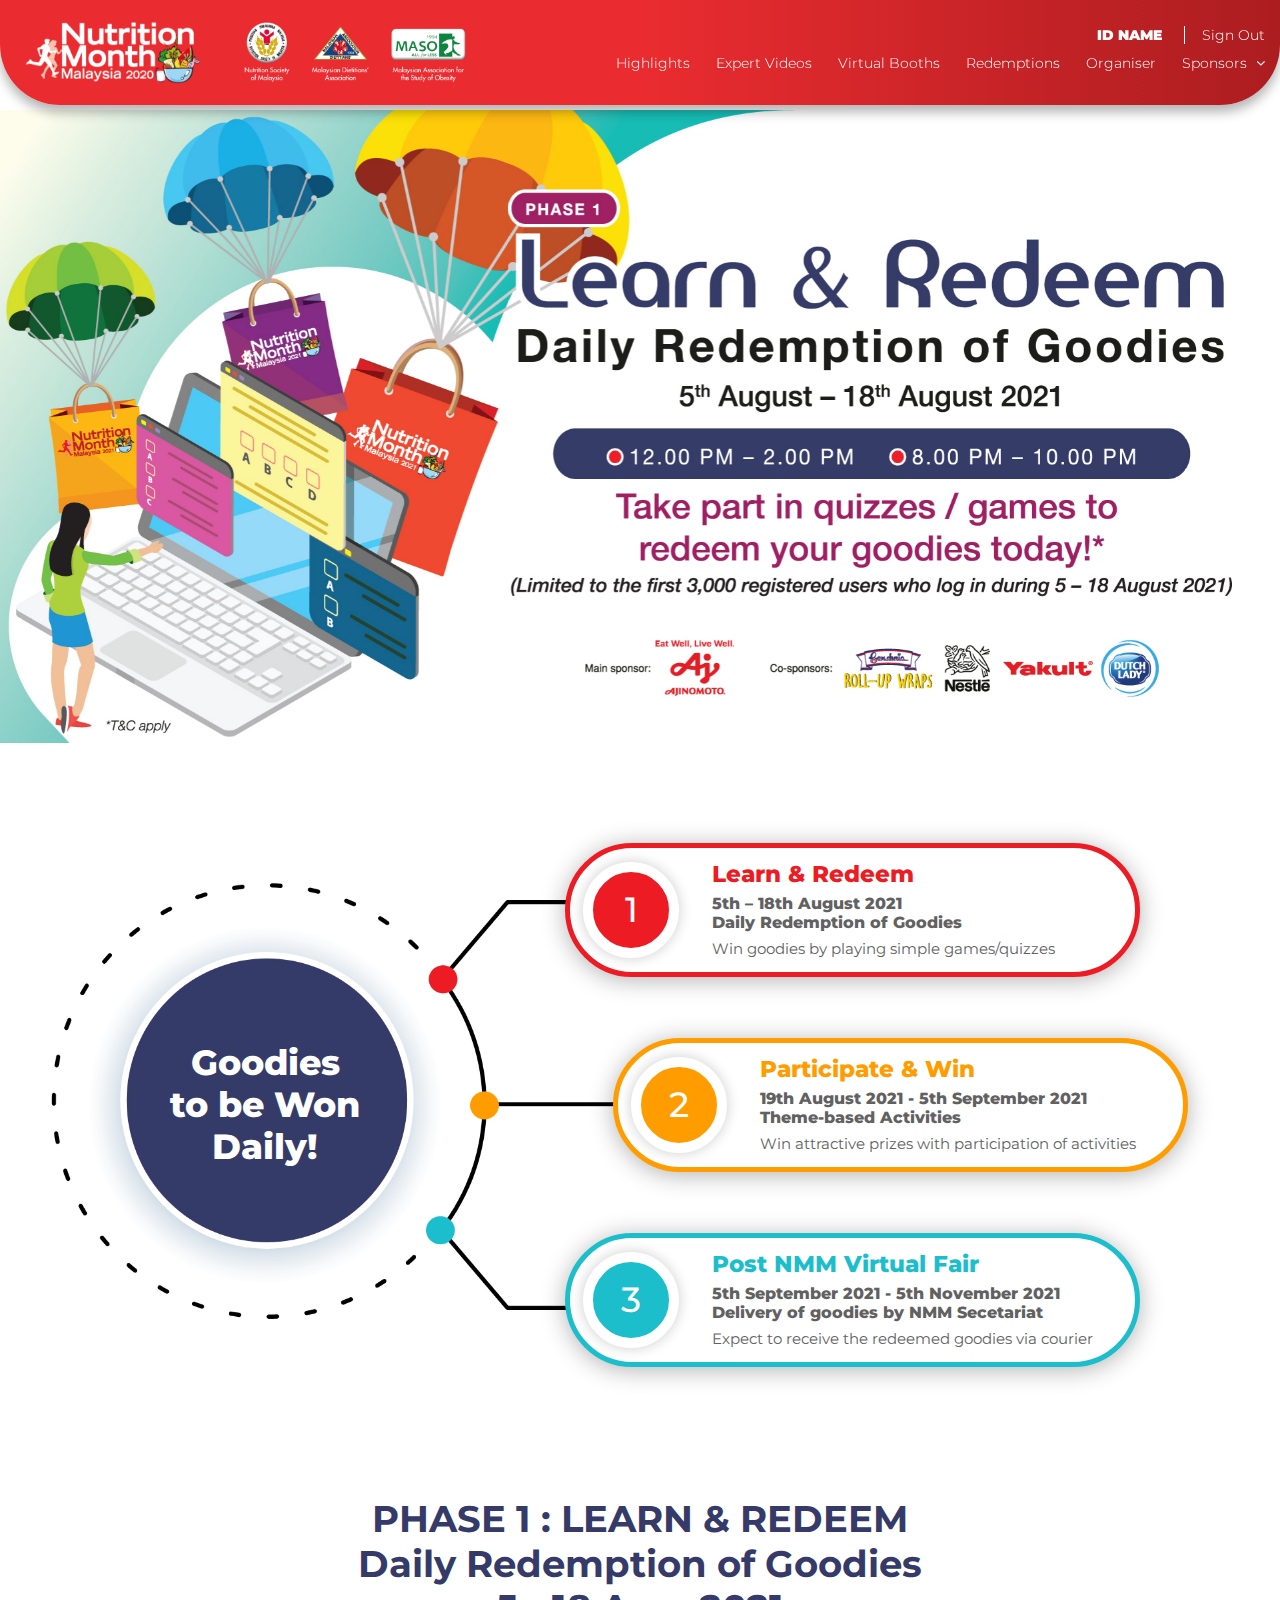
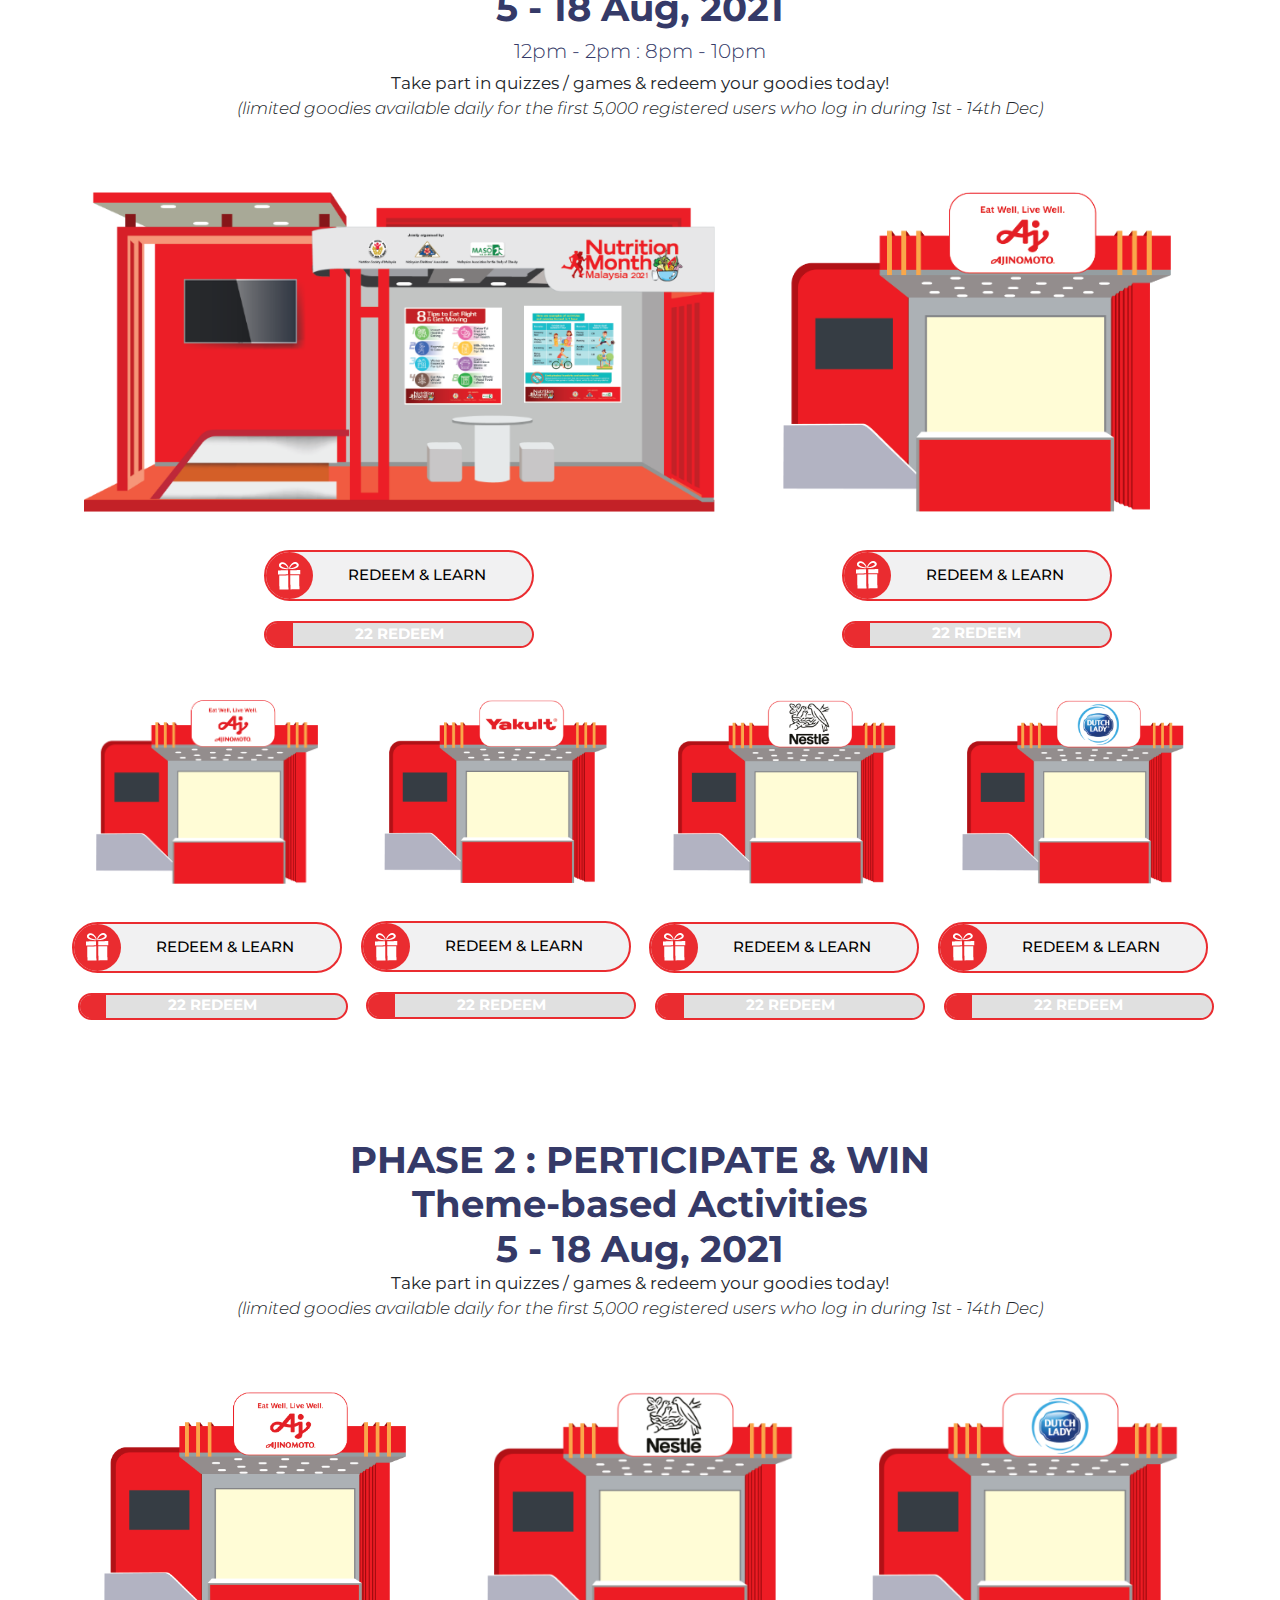
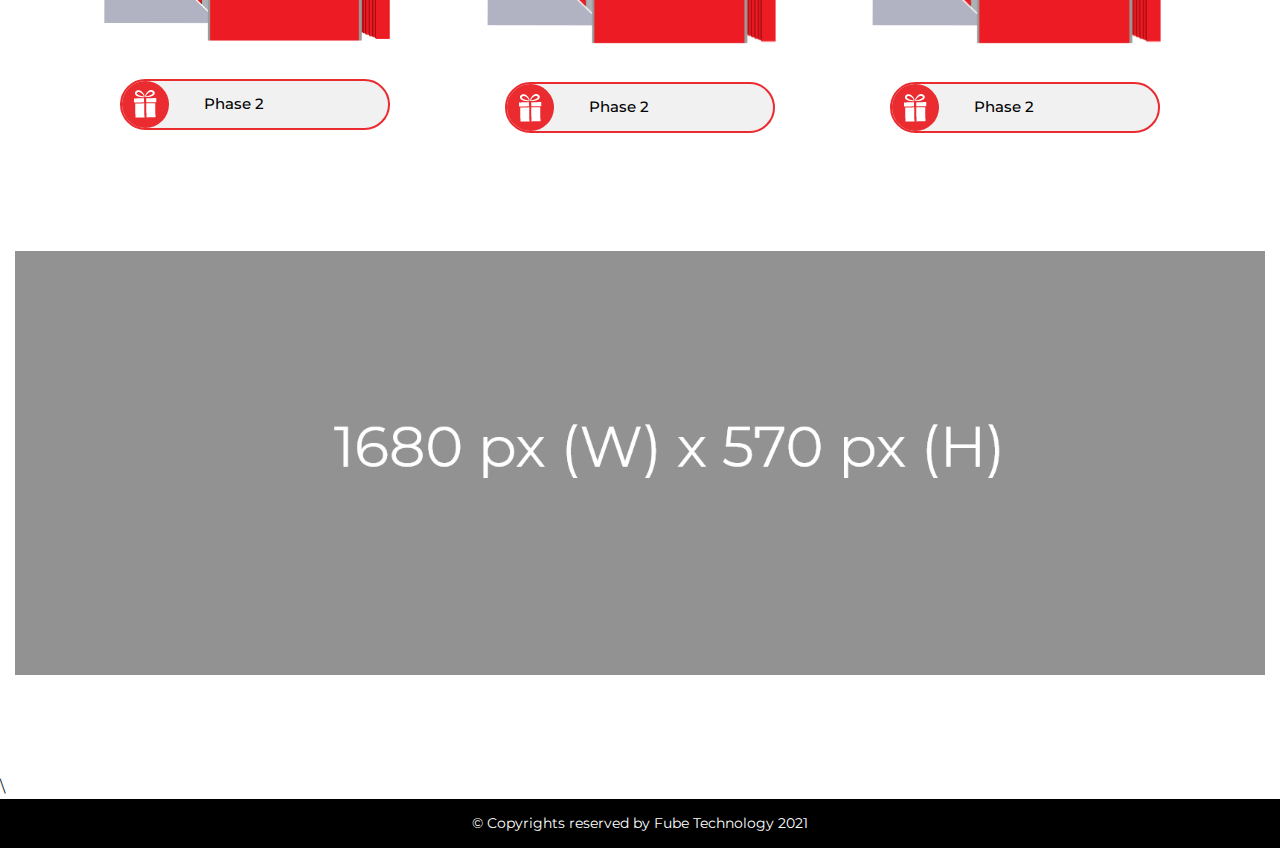
<file: index.html>
<!DOCTYPE HTML>
<html class="no-js" lang="en-US">

<head>
    <meta charset="utf-8">
    <meta http-equiv="x-ua-compatible" content="ie=edge">
    <title>Nutrition</title>
    <meta name="description" content="">
    <meta name="viewport" content="width=device-width, initial-scale=1">
    <link rel="shortcut icon" type="image/x-icon" href="assets/images/favicon.ico" />
    <!-- Stylesheet -->
    <!-- Animate css -->
    <link rel="stylesheet" type="text/css" href="assets/css/animate.css" media="all" />
    <!-- Fontawesome CSS -->
    <link rel="stylesheet" href="assets/css/font-awesome.min.css">
    <!-- Bootstrap CSS -->
    <link rel="stylesheet" href="assets/css/bootstrap.min.css">
    <!-- normalize -->
    <link rel="stylesheet" href="assets/css/normalize.css">
    <!-- Google fonts  -->
    <link href="https://fonts.googleapis.com/css2?family=Montserrat:wght@300;400;500;600;700;800;900&display=swap" rel="stylesheet">

    <!-- owl carewsel  -->
    <link rel="stylesheet" href="assets/css/owl.theme.default.min.css">
    <link rel="stylesheet" href="assets/css/owl.carousel.min.css">
    <!-- Main Stylesheet -->
    <link rel="stylesheet" href="assets/css/style.css">
    <!-- responsive -->
    <link rel="stylesheet" href="assets/css/responsive.css">
</head>

<body>
    <!--[if lte IE 9]>
            <p class="browserupgrade">You are using an <strong>outdated</strong> browser. Please <a href="https://browsehappy.com/">upgrade your browser</a> to improve your experience and security.</p>
        <![endif]-->

    <div class="main">

        <!-- Header area design  -->
        <div class="header_area_design bar-navfixed-top">
            <div class="container">
                <div class="row" style="align-items: center;">
                    <div class="col-xl-5 col-lg-3">
                        <div class="header_logo">
                            <a class="main_logo" href="#"><img src="assets/images/logo.png" alt=""></a>
                            <a href="#"><img src="assets/images/logo1.png" alt=""></a>
                            <a href="#"><img src="assets/images/logo2.png" alt=""></a>
                            <a href="#"><img src="assets/images/logo3.png" alt=""></a>

                            <div class="hamburger-menu">
                                <input id="menu__toggle" type="checkbox" />
                                <label class="menu__btn" for="menu__toggle">
                                  <span></span>
                                </label>
                            </div>
                        </div>
                    </div>

                    <div class="col-xl-7 col-lg-9">
                        <div class="menu_area_design">
                            <div class="top_menu">
                                <ul>
                                    <li><b>ID NAME</b></li>
                                    <li><a href="#">Sign Out</a></li>
                                </ul>
                            </div>

                            <div class="bottom_menu">
                                <ul>
                                    <li><a href="#">Highlights</a></li>
                                    <li><a href="#">Expert Videos</a></li>
                                    <li><a href="#">Virtual Booths</a></li>
                                    <li><a href="#">Redemptions</a></li>
                                    <li><a href="#">Organiser</a></li>
                                    <li><a href="#">Sponsors <i class="fa fa-angle-down"></i></a>
                                        <ul>
                                            <li><a href="#">Sponsors 1</a></li>
                                            <li><a href="#">Sponsors 2</a></li>
                                            <li><a href="#">Sponsors 3</a></li>
                                            <li><a href="#">Sponsors 4</a></li>
                                        </ul>
                                    </li>
                                </ul>
                            </div>
                        </div>
                    </div>
                </div>
            </div>
        </div>

        <!-- End Header area design  -->


        <!-- Banner area design  -->
        <div class="banner_area_design owl-carousel">
            <img class="bann_img" src="assets/images/slider1.jpg" alt="">
            <img class="bann_img" src="assets/images/slider2.jpg" alt="">
        </div>
        <!-- End Banner area design  -->

        <!-- new Custome design  -->
        <div class="new_won_daily_area">
            <div class="container">
                <div class="row" style="justify-content: center;">
                    <div class="col-lg-12">
                        <div class="won_daily_full">
                            <div class="won_daily_t" style="background:url(assets/images/circle.png) no-repeat scroll 0 0 / 100% 100%;">
                                <h3>Goodies <br> to be Won <br> Daily! </h3>
                            </div>

                            <div class="won_daily_full_item">
                                <!-- single  -->
                                <div class="single_won">
                                    <div class="count">
                                        <h6>1</h6>
                                    </div>
                                    <div class="sin_text">
                                        <h5> Learn & Redeem</h5>
                                        <h6> 5th – 18th August 2021 <br> Daily Redemption of Goodies</h6>
                                        <p> Win goodies by playing simple games/quizzes</p>
                                    </div>
                                </div>
                                <!-- single  -->
                                <div class="single_won">
                                    <div class="count">
                                        <h6>2</h6>
                                    </div>
                                    <div class="sin_text">
                                        <h5>Participate & Win</h5>
                                        <h6>19th August 2021 - 5th September 2021 <br>Theme-based Activities
                                        </h6>
                                        <p>Win attractive prizes with participation of activities</p>
                                    </div>
                                </div>
                                <!-- single  -->
                                <div class="single_won">
                                    <div class="count">
                                        <h6>3</h6>
                                    </div>
                                    <div class="sin_text">
                                        <h5>Post NMM Virtual Fair</h5>
                                        <h6> 5th September 2021 - 5th November 2021 <br> Delivery of goodies by NMM Secetariat</h6>
                                        <p> Expect to receive the redeemed goodies via courier </p>
                                    </div>
                                </div>
                            </div>
                        </div>


                    </div>
                </div>
            </div>
        </div>
        <!-- End New Custome Design  -->

        <!-- Daily area design  -->
        <div class="daily_area_design">
            <div class="container">
                <div class="row">
                    <div class="col-lg-12">

                        <div class="daily_title">
                            <h1> <span>PHASE 1 : LEARN & REDEEM</span> <br>Daily Redemption of Goodies <br> 5 - 18 Aug, 2021</h1>
                            <h6>12pm - 2pm : 8pm - 10pm</h6>
                            <p><b>Take part in quizzes / games & redeem your goodies today!</b> <i>(limited goodies available daily for the first 5,000 registered users who log in during 1st - 14th Dec)</i></p>

                        </div>
                        <div class="all_daily">
                            <div class="row">
                                <!-- single  -->
                                <div class="col-lg-7 sin">
                                    <div class="daily_items">
                                        <div class="daily_img">
                                            <img src="assets/images/d1.png" alt="">
                                        </div>
                                        <div class="daily_con">
                                            <a href="#">
                                                <div class="earn"><img src="assets/images//earn.png" alt=""></div>REDEEM & LEARN</a>

                                            <div class="progress">
                                                <p class="percent">22 REDEEM</p>
                                                <div class="bar" style="width:10%">

                                                </div>

                                            </div>
                                        </div>
                                    </div>
                                </div>
                                <!-- single  -->
                                <div class="col-lg-5 sin">
                                    <div class="daily_items">
                                        <div class="daily_img">
                                            <img src="assets/images/d2.png" alt="">
                                        </div>
                                        <div class="daily_con">
                                            <a href="#">
                                                <div class="earn"><img src="assets/images//earn.png" alt=""></div>REDEEM & LEARN</a>

                                            <div class="progress">
                                                <p class="percent">22 REDEEM</p>
                                                <div class="bar" style="width:10%">
                                                </div>

                                            </div>
                                        </div>
                                    </div>
                                </div>
                                <!-- single  -->
                                <div class="col-lg-3 sin">
                                    <div class="daily_items">
                                        <div class="daily_img">
                                            <img src="assets/images/d7.png" alt="">
                                        </div>
                                        <div class="daily_con">
                                            <a href="#">
                                                <div class="earn"><img src="assets/images//earn.png" alt=""></div>REDEEM & LEARN</a>
                                            <div class="progress">
                                                <p class="percent">22 REDEEM</p>
                                                <div class="bar" style="width:10%">
                                                </div>

                                            </div>
                                        </div>
                                    </div>
                                </div>
                                <!-- single  -->
                                <div class="col-lg-3 sin">
                                    <div class="daily_items">
                                        <div class="daily_img">
                                            <img src="assets/images/d3.png" alt="">
                                        </div>
                                        <div class="daily_con">
                                            <a href="#">
                                                <div class="earn"><img src="assets/images//earn.png" alt=""></div>REDEEM & LEARN</a>

                                            <div class="progress">
                                                <p class="percent">22 REDEEM</p>
                                                <div class="bar" style="width:10%">
                                                </div>

                                            </div>
                                        </div>
                                    </div>
                                </div>
                                <!-- single  -->
                                <div class="col-lg-3 sin">
                                    <div class="daily_items">
                                        <div class="daily_img">
                                            <img src="assets/images/d4.png" alt="">
                                        </div>
                                        <div class="daily_con">
                                            <a href="#">
                                                <div class="earn"><img src="assets/images//earn.png" alt=""></div>REDEEM & LEARN</a>

                                            <div class="progress">
                                                <p class="percent">22 REDEEM</p>
                                                <div class="bar" style="width:10%">
                                                </div>

                                            </div>
                                        </div>
                                    </div>
                                </div>
                                <!-- single  -->
                                <div class="col-lg-3 sin">
                                    <div class="daily_items">
                                        <div class="daily_img">
                                            <img src="assets/images/d5.png" alt="">
                                        </div>
                                        <div class="daily_con">
                                            <a href="#">
                                                <div class="earn"><img src="assets/images//earn.png" alt=""></div>REDEEM & LEARN</a>

                                            <div class="progress">
                                                <p class="percent">22 REDEEM</p>
                                                <div class="bar" style="width:10%">
                                                </div>

                                            </div>
                                        </div>
                                    </div>
                                </div>
                            </div>
                        </div>
                    </div>
                </div>
            </div>
        </div>
        <!-- End Daily area design  -->
        <!-- Daily area design  -->
        <div class="daily_area_design">
            <div class="container">
                <div class="row">
                    <div class="col-lg-12">

                        <div class="daily_title daily_title2">
                            <h1> <span>PHASE 2 : PERTICIPATE & WIN</span> <br>Theme-based Activities <br>5 - 18 Aug, 2021</h1>
                            <p><b>Take part in quizzes / games & redeem your goodies today!</b> <i>(limited goodies available daily for the first 5,000 registered users who log in during 1st - 14th Dec)</i></p>

                        </div>
                        <div class="all_daily">
                            <div class="row">
                                <!-- single  -->
                                <div class="col-lg-4 sin sin1">
                                    <div class="daily_items">
                                        <div class="daily_img">
                                            <img src="assets/images/d6.png" alt="">
                                        </div>
                                        <div class="daily_con">
                                            <a href="#">
                                                <div class="earn"><img src="assets/images//earn.png" alt=""></div>Phase 2</a>

                                        </div>
                                    </div>
                                </div>
                                <!-- single  -->
                                <div class="col-lg-4 sin sin1">
                                    <div class="daily_items">
                                        <div class="daily_img">
                                            <img src="assets/images/d4.png" alt="">
                                        </div>
                                        <div class="daily_con">
                                            <a href="#">
                                                <div class="earn"><img src="assets/images//earn.png" alt=""></div>Phase 2</a>


                                        </div>
                                    </div>
                                </div>
                                <!-- single  -->
                                <div class="col-lg-4 sin sin1">
                                    <div class="daily_items">
                                        <div class="daily_img">
                                            <img src="assets/images/d5.png" alt="">
                                        </div>
                                        <div class="daily_con">
                                            <a href="#">
                                                <div class="earn"><img src="assets/images//earn.png" alt=""></div>Phase 2</a>


                                        </div>
                                    </div>
                                </div>
                            </div>
                        </div>
                    </div>
                </div>
            </div>
        </div>
        <!-- End Daily area design  -->

        <!-- New image area -->
        <div class="new_img_area">
            <div class="container">
                <div class="row">
                    <div class="col-lg-12">
                        <div class="new_img1">
                            <img src="assets/images/img2.png" alt="">
                        </div>
                    </div>
                </div>
            </div>
        </div>
        <!-- End New Image area  -->

        <!-- copyright area design  -->\
        <div class="copyright_area_design">
            <div class="container">
                <div class="row">
                    <div class="col-lg-12">
                        <div class="copy_text">
                            <p>&copy; Copyrights reserved by Fube Technology 2021</p>
                        </div>
                    </div>
                </div>
            </div>
        </div>
        <!-- End Copyright area design  -->




    </div>
    <!-- end main section    -->





    <!-- Js Files -->
    <!-- modernizr -->
    <script src="assets/js/vendor/modernizr-3.5.0.min.js"></script>
    <!-- jQuery -->
    <script src="assets/js/vendor/jquery-3.2.1.min.js"></script>
    <!-- Bootstrap Popper -->
    <script src="assets/js/popper.js"></script>
    <!-- Bootstrap -->
    <script src="assets/js/bootstrap.min.js"></script>
    <!-- Owl carewsel  -->
    <script src="assets/js/owl.carousel.min.js"></script>
    <!-- Custom Scripts -->
    <script src="assets/js/main.js"></script>

</body>

</html>
</file>
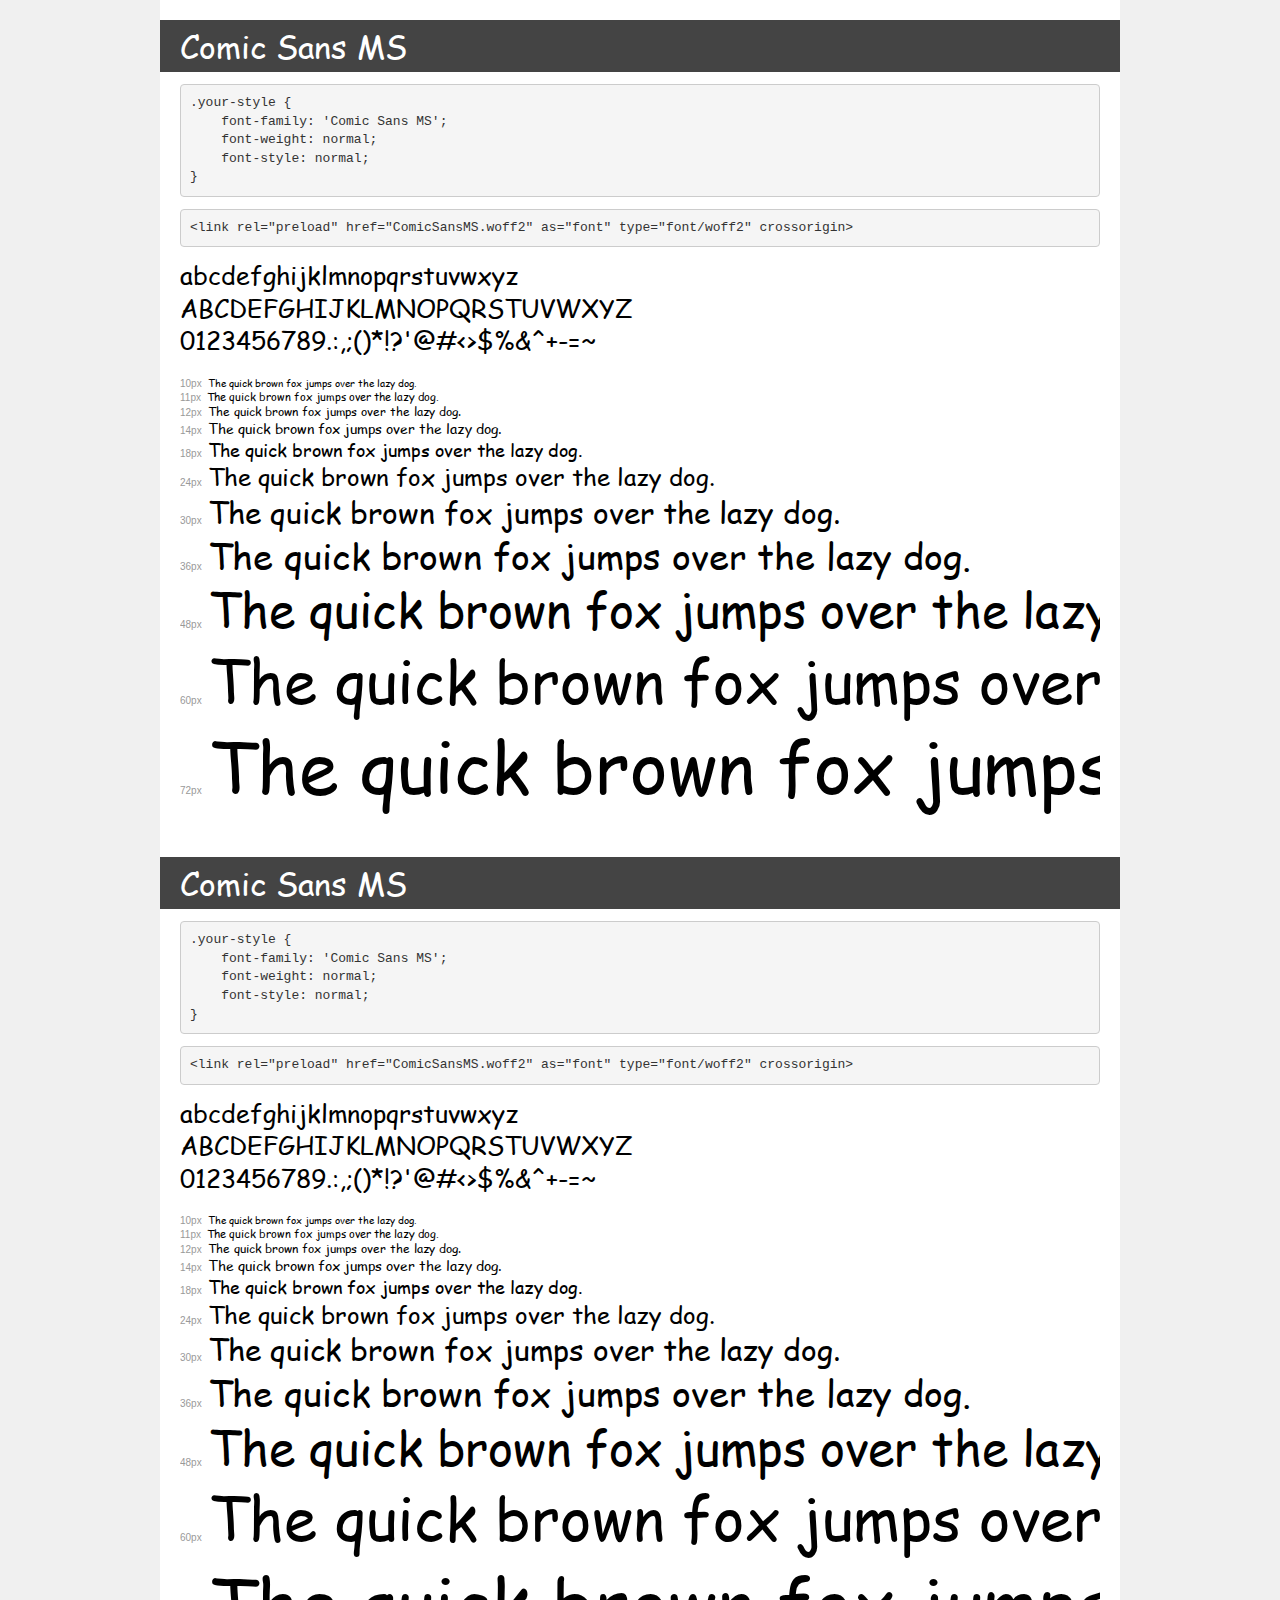
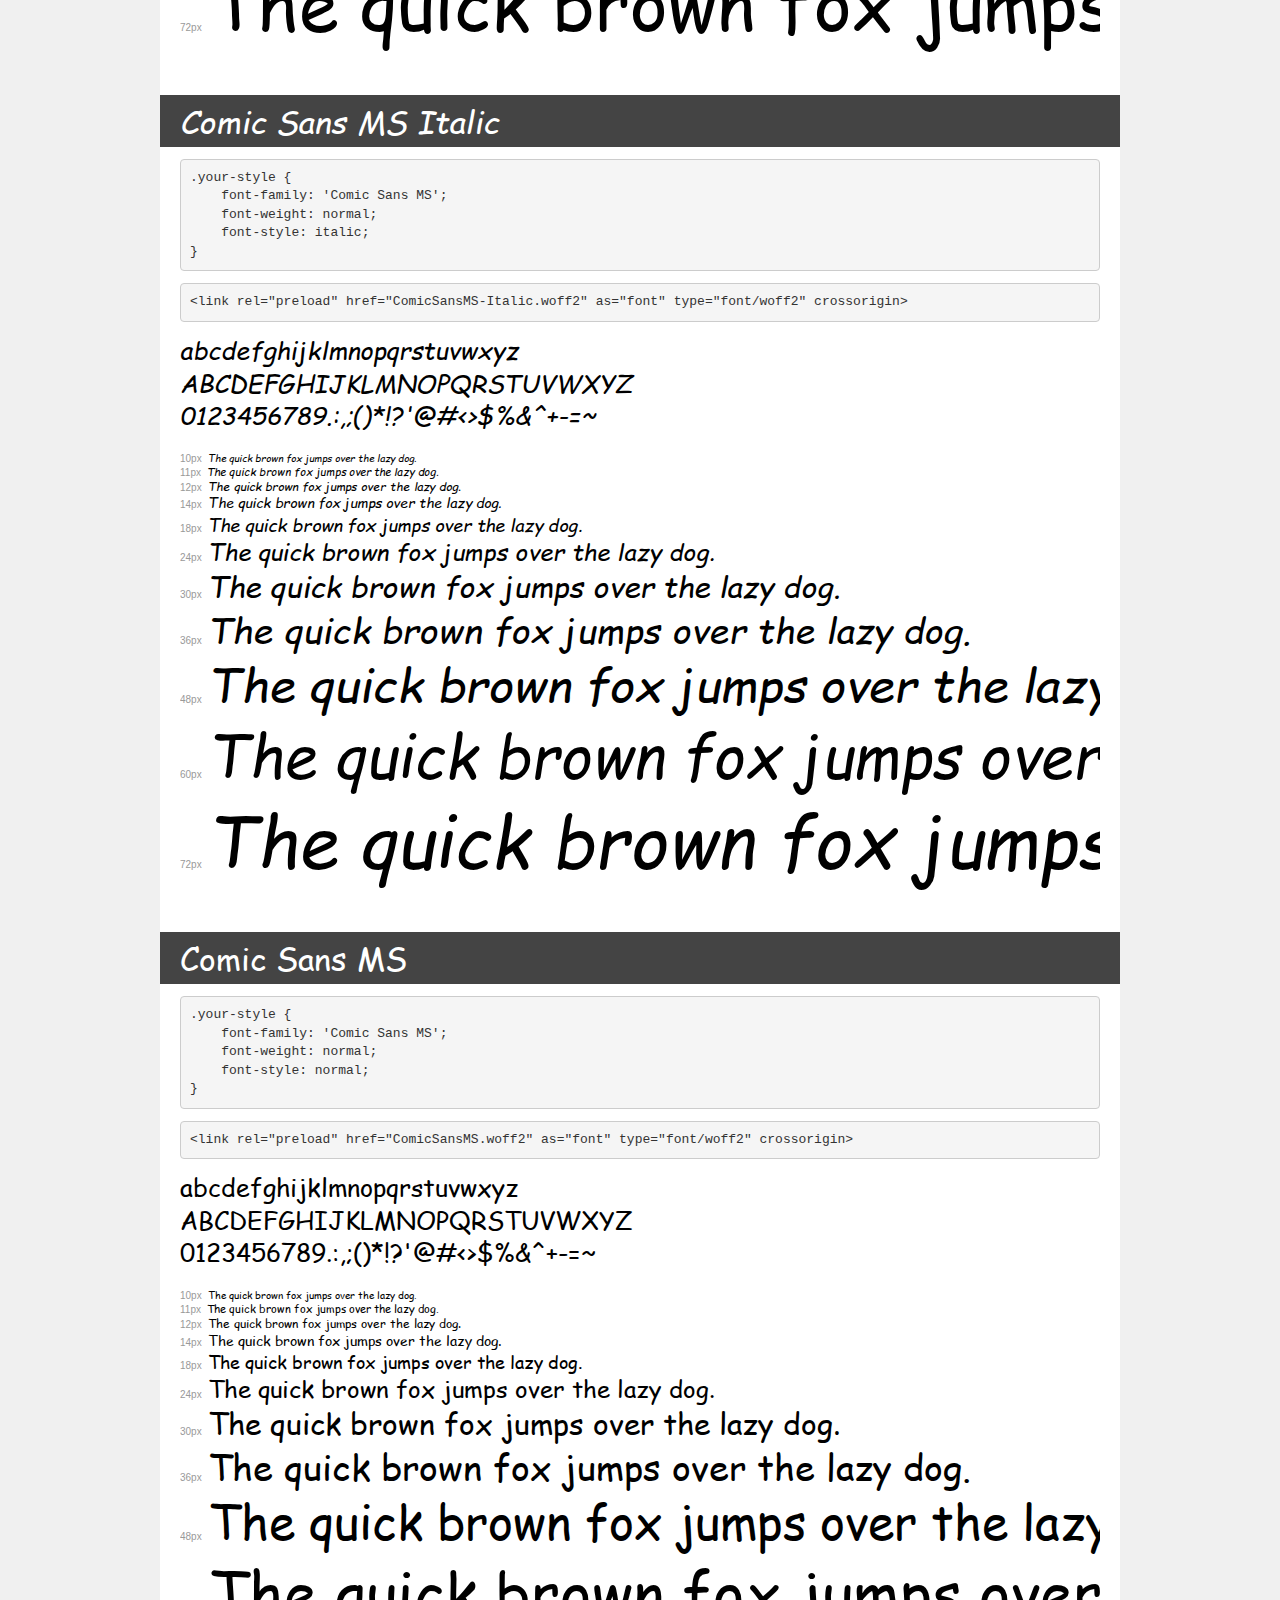
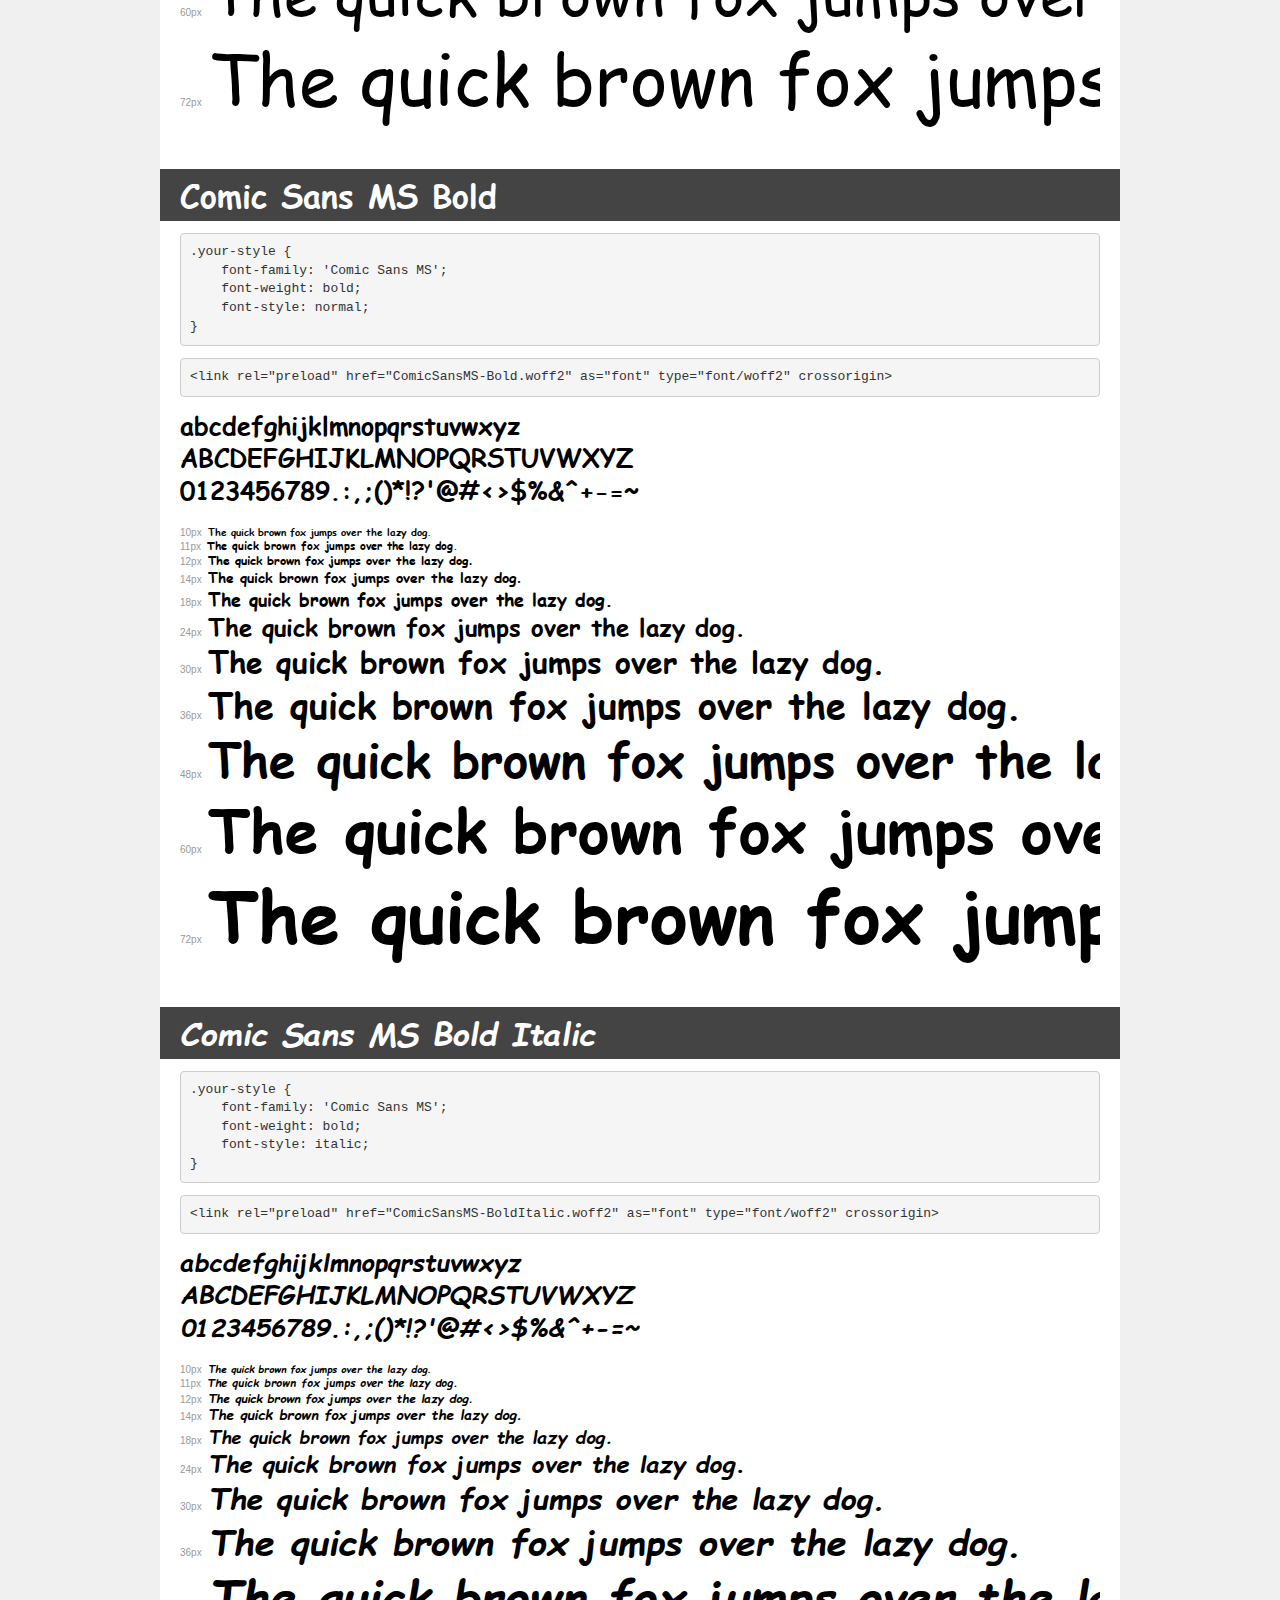
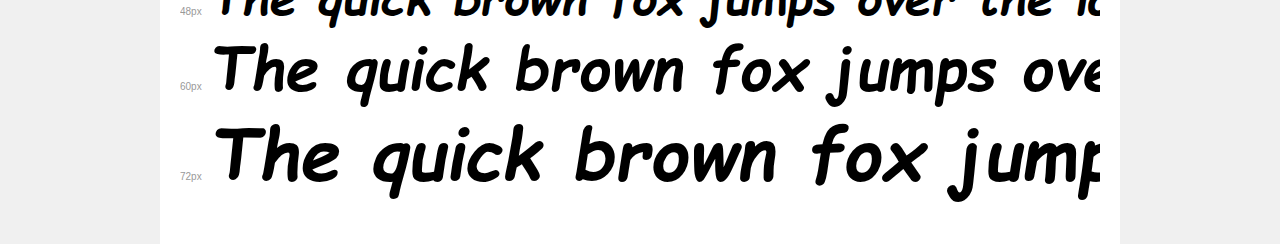
<file: assets/fonts/demo.html>
<!DOCTYPE html>
<html lang="en">
<head>
    <meta charset="utf-8">
    <meta http-equiv="X-UA-Compatible" content="IE=edge">
    <meta name="viewport" content="width=device-width, initial-scale=1">
    <meta name="robots" content="noindex, noarchive">
    <meta name="format-detection" content="telephone=no">
    <title>Transfonter demo</title>
    <link href="stylesheet.css" rel="stylesheet">
    <style>
        /*
        http://meyerweb.com/eric/tools/css/reset/
        v2.0 | 20110126
        License: none (public domain)
        */
        html, body, div, span, applet, object, iframe,
        h1, h2, h3, h4, h5, h6, p, blockquote, pre,
        a, abbr, acronym, address, big, cite, code,
        del, dfn, em, img, ins, kbd, q, s, samp,
        small, strike, strong, sub, sup, tt, var,
        b, u, i, center,
        dl, dt, dd, ol, ul, li,
        fieldset, form, label, legend,
        table, caption, tbody, tfoot, thead, tr, th, td,
        article, aside, canvas, details, embed,
        figure, figcaption, footer, header, hgroup,
        menu, nav, output, ruby, section, summary,
        time, mark, audio, video {
            margin: 0;
            padding: 0;
            border: 0;
            font-size: 100%;
            font: inherit;
            vertical-align: baseline;
        }
        /* HTML5 display-role reset for older browsers */
        article, aside, details, figcaption, figure,
        footer, header, hgroup, menu, nav, section {
            display: block;
        }
        body {
            line-height: 1;
        }
        ol, ul {
            list-style: none;
        }
        blockquote, q {
            quotes: none;
        }
        blockquote:before, blockquote:after,
        q:before, q:after {
            content: '';
            content: none;
        }
        table {
            border-collapse: collapse;
            border-spacing: 0;
        }
        /* demo styles */
        body {
            background: #f0f0f0;
            color: #000;
        }
        .page {
            background: #fff;
            width: 920px;
            margin: 0 auto;
            padding: 20px 20px 0 20px;
            overflow: hidden;
        }
        .font-container {
            overflow-x: auto;
            overflow-y: hidden;
            margin-bottom: 40px;
            line-height: 1.3;
            white-space: nowrap;
            padding-bottom: 5px;
        }
        h1 {
            position: relative;
            background: #444;
            font-size: 32px;
            color: #fff;
            padding: 10px 20px;
            margin: 0 -20px 12px -20px;
        }
        .letters {
            font-size: 25px;
            margin-bottom: 20px;
        }
        .s10:before {
            content: '10px';
        }
        .s11:before {
            content: '11px';
        }
        .s12:before {
            content: '12px';
        }
        .s14:before {
            content: '14px';
        }
        .s18:before {
            content: '18px';
        }
        .s24:before {
            content: '24px';
        }
        .s30:before {
            content: '30px';
        }
        .s36:before {
            content: '36px';
        }
        .s48:before {
            content: '48px';
        }
        .s60:before {
            content: '60px';
        }
        .s72:before {
            content: '72px';
        }
        .s10:before, .s11:before, .s12:before, .s14:before,
        .s18:before, .s24:before, .s30:before, .s36:before,
        .s48:before, .s60:before, .s72:before {
            font-family: Arial, sans-serif;
            font-size: 10px;
            font-weight: normal;
            font-style: normal;
            color: #999;
            padding-right: 6px;
        }
        pre {
            display: block;
            padding: 9px;
            margin: 0 0 12px;
            font-family: Monaco, Menlo, Consolas, "Courier New", monospace;
            font-size: 13px;
            line-height: 1.428571429;
            color: #333;
            font-weight: normal;
            font-style: normal;
            background-color: #f5f5f5;
            border: 1px solid #ccc;
            overflow-x: auto;
            border-radius: 4px;
        }
        /* responsive */
        @media (max-width: 959px) {
            .page {
                width: auto;
                margin: 0;
            }
        }
    </style>
</head>
<body>
<div class="page">
    <div class="demo">
        <h1 style="font-family: 'Comic Sans MS'; font-weight: normal; font-style: normal;">Comic Sans MS</h1>
        <pre title="Usage">.your-style {
    font-family: 'Comic Sans MS';
    font-weight: normal;
    font-style: normal;
}</pre>
        <pre title="Preload (optional)">
&lt;link rel=&quot;preload&quot; href=&quot;ComicSansMS.woff2&quot; as=&quot;font&quot; type=&quot;font/woff2&quot; crossorigin&gt;</pre>
        <div class="font-container" style="font-family: 'Comic Sans MS'; font-weight: normal; font-style: normal;">
            <p class="letters">
                abcdefghijklmnopqrstuvwxyz<br>
ABCDEFGHIJKLMNOPQRSTUVWXYZ<br>
                0123456789.:,;()*!?'@#&lt;&gt;$%&^+-=~
            </p>
            <p class="s10" style="font-size: 10px;">The quick brown fox jumps over the lazy dog.</p>
            <p class="s11" style="font-size: 11px;">The quick brown fox jumps over the lazy dog.</p>
            <p class="s12" style="font-size: 12px;">The quick brown fox jumps over the lazy dog.</p>
            <p class="s14" style="font-size: 14px;">The quick brown fox jumps over the lazy dog.</p>
            <p class="s18" style="font-size: 18px;">The quick brown fox jumps over the lazy dog.</p>
            <p class="s24" style="font-size: 24px;">The quick brown fox jumps over the lazy dog.</p>
            <p class="s30" style="font-size: 30px;">The quick brown fox jumps over the lazy dog.</p>
            <p class="s36" style="font-size: 36px;">The quick brown fox jumps over the lazy dog.</p>
            <p class="s48" style="font-size: 48px;">The quick brown fox jumps over the lazy dog.</p>
            <p class="s60" style="font-size: 60px;">The quick brown fox jumps over the lazy dog.</p>
            <p class="s72" style="font-size: 72px;">The quick brown fox jumps over the lazy dog.</p>
        </div>
    </div>

    <div class="demo">
        <h1 style="font-family: 'Comic Sans MS'; font-weight: normal; font-style: normal;">Comic Sans MS</h1>
        <pre title="Usage">.your-style {
    font-family: 'Comic Sans MS';
    font-weight: normal;
    font-style: normal;
}</pre>
        <pre title="Preload (optional)">
&lt;link rel=&quot;preload&quot; href=&quot;ComicSansMS.woff2&quot; as=&quot;font&quot; type=&quot;font/woff2&quot; crossorigin&gt;</pre>
        <div class="font-container" style="font-family: 'Comic Sans MS'; font-weight: normal; font-style: normal;">
            <p class="letters">
                abcdefghijklmnopqrstuvwxyz<br>
ABCDEFGHIJKLMNOPQRSTUVWXYZ<br>
                0123456789.:,;()*!?'@#&lt;&gt;$%&^+-=~
            </p>
            <p class="s10" style="font-size: 10px;">The quick brown fox jumps over the lazy dog.</p>
            <p class="s11" style="font-size: 11px;">The quick brown fox jumps over the lazy dog.</p>
            <p class="s12" style="font-size: 12px;">The quick brown fox jumps over the lazy dog.</p>
            <p class="s14" style="font-size: 14px;">The quick brown fox jumps over the lazy dog.</p>
            <p class="s18" style="font-size: 18px;">The quick brown fox jumps over the lazy dog.</p>
            <p class="s24" style="font-size: 24px;">The quick brown fox jumps over the lazy dog.</p>
            <p class="s30" style="font-size: 30px;">The quick brown fox jumps over the lazy dog.</p>
            <p class="s36" style="font-size: 36px;">The quick brown fox jumps over the lazy dog.</p>
            <p class="s48" style="font-size: 48px;">The quick brown fox jumps over the lazy dog.</p>
            <p class="s60" style="font-size: 60px;">The quick brown fox jumps over the lazy dog.</p>
            <p class="s72" style="font-size: 72px;">The quick brown fox jumps over the lazy dog.</p>
        </div>
    </div>

    <div class="demo">
        <h1 style="font-family: 'Comic Sans MS'; font-weight: normal; font-style: italic;">Comic Sans MS Italic</h1>
        <pre title="Usage">.your-style {
    font-family: 'Comic Sans MS';
    font-weight: normal;
    font-style: italic;
}</pre>
        <pre title="Preload (optional)">
&lt;link rel=&quot;preload&quot; href=&quot;ComicSansMS-Italic.woff2&quot; as=&quot;font&quot; type=&quot;font/woff2&quot; crossorigin&gt;</pre>
        <div class="font-container" style="font-family: 'Comic Sans MS'; font-weight: normal; font-style: italic;">
            <p class="letters">
                abcdefghijklmnopqrstuvwxyz<br>
ABCDEFGHIJKLMNOPQRSTUVWXYZ<br>
                0123456789.:,;()*!?'@#&lt;&gt;$%&^+-=~
            </p>
            <p class="s10" style="font-size: 10px;">The quick brown fox jumps over the lazy dog.</p>
            <p class="s11" style="font-size: 11px;">The quick brown fox jumps over the lazy dog.</p>
            <p class="s12" style="font-size: 12px;">The quick brown fox jumps over the lazy dog.</p>
            <p class="s14" style="font-size: 14px;">The quick brown fox jumps over the lazy dog.</p>
            <p class="s18" style="font-size: 18px;">The quick brown fox jumps over the lazy dog.</p>
            <p class="s24" style="font-size: 24px;">The quick brown fox jumps over the lazy dog.</p>
            <p class="s30" style="font-size: 30px;">The quick brown fox jumps over the lazy dog.</p>
            <p class="s36" style="font-size: 36px;">The quick brown fox jumps over the lazy dog.</p>
            <p class="s48" style="font-size: 48px;">The quick brown fox jumps over the lazy dog.</p>
            <p class="s60" style="font-size: 60px;">The quick brown fox jumps over the lazy dog.</p>
            <p class="s72" style="font-size: 72px;">The quick brown fox jumps over the lazy dog.</p>
        </div>
    </div>

    <div class="demo">
        <h1 style="font-family: 'Comic Sans MS'; font-weight: normal; font-style: normal;">Comic Sans MS</h1>
        <pre title="Usage">.your-style {
    font-family: 'Comic Sans MS';
    font-weight: normal;
    font-style: normal;
}</pre>
        <pre title="Preload (optional)">
&lt;link rel=&quot;preload&quot; href=&quot;ComicSansMS.woff2&quot; as=&quot;font&quot; type=&quot;font/woff2&quot; crossorigin&gt;</pre>
        <div class="font-container" style="font-family: 'Comic Sans MS'; font-weight: normal; font-style: normal;">
            <p class="letters">
                abcdefghijklmnopqrstuvwxyz<br>
ABCDEFGHIJKLMNOPQRSTUVWXYZ<br>
                0123456789.:,;()*!?'@#&lt;&gt;$%&^+-=~
            </p>
            <p class="s10" style="font-size: 10px;">The quick brown fox jumps over the lazy dog.</p>
            <p class="s11" style="font-size: 11px;">The quick brown fox jumps over the lazy dog.</p>
            <p class="s12" style="font-size: 12px;">The quick brown fox jumps over the lazy dog.</p>
            <p class="s14" style="font-size: 14px;">The quick brown fox jumps over the lazy dog.</p>
            <p class="s18" style="font-size: 18px;">The quick brown fox jumps over the lazy dog.</p>
            <p class="s24" style="font-size: 24px;">The quick brown fox jumps over the lazy dog.</p>
            <p class="s30" style="font-size: 30px;">The quick brown fox jumps over the lazy dog.</p>
            <p class="s36" style="font-size: 36px;">The quick brown fox jumps over the lazy dog.</p>
            <p class="s48" style="font-size: 48px;">The quick brown fox jumps over the lazy dog.</p>
            <p class="s60" style="font-size: 60px;">The quick brown fox jumps over the lazy dog.</p>
            <p class="s72" style="font-size: 72px;">The quick brown fox jumps over the lazy dog.</p>
        </div>
    </div>

    <div class="demo">
        <h1 style="font-family: 'Comic Sans MS'; font-weight: bold; font-style: normal;">Comic Sans MS Bold</h1>
        <pre title="Usage">.your-style {
    font-family: 'Comic Sans MS';
    font-weight: bold;
    font-style: normal;
}</pre>
        <pre title="Preload (optional)">
&lt;link rel=&quot;preload&quot; href=&quot;ComicSansMS-Bold.woff2&quot; as=&quot;font&quot; type=&quot;font/woff2&quot; crossorigin&gt;</pre>
        <div class="font-container" style="font-family: 'Comic Sans MS'; font-weight: bold; font-style: normal;">
            <p class="letters">
                abcdefghijklmnopqrstuvwxyz<br>
ABCDEFGHIJKLMNOPQRSTUVWXYZ<br>
                0123456789.:,;()*!?'@#&lt;&gt;$%&^+-=~
            </p>
            <p class="s10" style="font-size: 10px;">The quick brown fox jumps over the lazy dog.</p>
            <p class="s11" style="font-size: 11px;">The quick brown fox jumps over the lazy dog.</p>
            <p class="s12" style="font-size: 12px;">The quick brown fox jumps over the lazy dog.</p>
            <p class="s14" style="font-size: 14px;">The quick brown fox jumps over the lazy dog.</p>
            <p class="s18" style="font-size: 18px;">The quick brown fox jumps over the lazy dog.</p>
            <p class="s24" style="font-size: 24px;">The quick brown fox jumps over the lazy dog.</p>
            <p class="s30" style="font-size: 30px;">The quick brown fox jumps over the lazy dog.</p>
            <p class="s36" style="font-size: 36px;">The quick brown fox jumps over the lazy dog.</p>
            <p class="s48" style="font-size: 48px;">The quick brown fox jumps over the lazy dog.</p>
            <p class="s60" style="font-size: 60px;">The quick brown fox jumps over the lazy dog.</p>
            <p class="s72" style="font-size: 72px;">The quick brown fox jumps over the lazy dog.</p>
        </div>
    </div>

    <div class="demo">
        <h1 style="font-family: 'Comic Sans MS'; font-weight: bold; font-style: italic;">Comic Sans MS Bold Italic</h1>
        <pre title="Usage">.your-style {
    font-family: 'Comic Sans MS';
    font-weight: bold;
    font-style: italic;
}</pre>
        <pre title="Preload (optional)">
&lt;link rel=&quot;preload&quot; href=&quot;ComicSansMS-BoldItalic.woff2&quot; as=&quot;font&quot; type=&quot;font/woff2&quot; crossorigin&gt;</pre>
        <div class="font-container" style="font-family: 'Comic Sans MS'; font-weight: bold; font-style: italic;">
            <p class="letters">
                abcdefghijklmnopqrstuvwxyz<br>
ABCDEFGHIJKLMNOPQRSTUVWXYZ<br>
                0123456789.:,;()*!?'@#&lt;&gt;$%&^+-=~
            </p>
            <p class="s10" style="font-size: 10px;">The quick brown fox jumps over the lazy dog.</p>
            <p class="s11" style="font-size: 11px;">The quick brown fox jumps over the lazy dog.</p>
            <p class="s12" style="font-size: 12px;">The quick brown fox jumps over the lazy dog.</p>
            <p class="s14" style="font-size: 14px;">The quick brown fox jumps over the lazy dog.</p>
            <p class="s18" style="font-size: 18px;">The quick brown fox jumps over the lazy dog.</p>
            <p class="s24" style="font-size: 24px;">The quick brown fox jumps over the lazy dog.</p>
            <p class="s30" style="font-size: 30px;">The quick brown fox jumps over the lazy dog.</p>
            <p class="s36" style="font-size: 36px;">The quick brown fox jumps over the lazy dog.</p>
            <p class="s48" style="font-size: 48px;">The quick brown fox jumps over the lazy dog.</p>
            <p class="s60" style="font-size: 60px;">The quick brown fox jumps over the lazy dog.</p>
            <p class="s72" style="font-size: 72px;">The quick brown fox jumps over the lazy dog.</p>
        </div>
    </div>

</div>
</body>
</html>
</file>
<file: assets/css/style.css>
/*===============================================
Default css
===============================================*/

body {
    margin: 0;
    padding: 0;
    font-family: 'Montserrat', sans-serif;
}

@font-face {
    font-family: 'Bariol';
    src: url('../fonts/BariolBold-Italic.woff2') format('woff2'), url('../fonts/BariolBold-Italic.woff') format('woff');
    font-weight: bold;
    font-style: italic;
    font-display: swap;
}

@font-face {
    font-family: 'Bariol';
    src: url('../fonts/Bariol-Bold.woff2') format('woff2'), url('../fonts/Bariol-Bold.woff') format('woff');
    font-weight: bold;
    font-style: normal;
    font-display: swap;
}

@font-face {
    font-family: 'Comic Sans MS';
    src: url('../fonts/ComicSansMS.woff2') format('woff2'), url('../fonts/ComicSansMS.woff') format('woff');
    font-weight: normal;
    font-style: normal;
    font-display: swap;
}

@font-face {
    font-family: 'Comic Sans MS';
    src: url('../fonts/ComicSansMS.woff2') format('woff2'), url('../fonts/ComicSansMS.woff') format('woff');
    font-weight: normal;
    font-style: normal;
    font-display: swap;
}

@font-face {
    font-family: 'Comic Sans MS';
    src: url('../fonts/ComicSansMS-Italic.woff2') format('woff2'), url('../fonts/ComicSansMS-Italic.woff') format('woff');
    font-weight: normal;
    font-style: italic;
    font-display: swap;
}

@font-face {
    font-family: 'Comic Sans MS';
    src: url('../fonts/ComicSansMS.woff2') format('woff2'), url('../fonts/ComicSansMS.woff') format('woff');
    font-weight: normal;
    font-style: normal;
    font-display: swap;
}

@font-face {
    font-family: 'Comic Sans MS';
    src: url('../fonts/ComicSansMS-Bold.woff2') format('woff2'), url('../fonts/ComicSansMS-Bold.woff') format('woff');
    font-weight: bold;
    font-style: normal;
    font-display: swap;
}

@font-face {
    font-family: 'Comic Sans MS';
    src: url('../fonts/ComicSansMS-BoldItalic.woff2') format('woff2'), url('../fonts/ComicSansMS-BoldItalic.woff') format('woff');
    font-weight: bold;
    font-style: italic;
    font-display: swap;
}

h1,
h2,
h3,
h4,
h5,
h6,
p {
    margin: 0;
    padding: 0;
}

ul {
    margin: 0;
    padding: 0;
    list-style: none;
}

a {
    margin: 0;
    text-decoration: none;
}

a:hover {
    text-decoration: none;
}

.section_padding {
    padding: 100px 0;
}

.section_heading {
    text-align: center;
}

.section_heading h2 {
    position: relative;
}

.section_heading h2:after {
    position: absolute;
    content: "";
}

.section_heading h2:before {
    position: absolute;
    content: "";
}

.section_heading p {}

.container {
    max-width: 1280px;
}


/*=================================================================
				Start Main css
=================================================================*/


/* Header area design  */

.header_area_design {
    background: -webkit-gradient(linear, left top, right top, from(#EA2C30), color-stop(#EA2C30), to(#AC1D20));
    background: -o-linear-gradient(left, #EA2C30, #EA2C30, #AC1D20);
    background: linear-gradient(to right, #EA2C30, #EA2C30, #AC1D20);
    padding: 20px 0;
    border-radius: 0 0 60px 60px;
    -webkit-box-shadow: 0 7px 12px rgba(0, 0, 0, 0.3);
    box-shadow: 0 7px 12px rgba(0, 0, 0, 0.3);
    position: absolute;
    width: 100%;
    left: 0;
    top: 0;
    z-index: 99999999;
}

.header_logo {
    display: -webkit-box;
    display: -ms-flexbox;
    display: flex;
    -ms-flex-wrap: wrap;
    flex-wrap: wrap;
}

.header_logo a {
    padding: 0 10px;
}

.main_logo {
    padding-right: 30px !important;
}

.header_logo img {
    max-height: 70px;
}

.menu_area_design {}

.top_menu {
    margin-bottom: 4px;
}

.top_menu ul {
    display: -webkit-box;
    display: -ms-flexbox;
    display: flex;
    -webkit-box-pack: end;
    -ms-flex-pack: end;
    justify-content: flex-end;
    font-size: 15px;
}

.top_menu ul li {
    padding: 0 11px;
    font-size: 14px;
    color: #FFF;
    font-weight: 700;
}

.top_menu ul li a {
    color: #FFF;
    font-weight: 300;
    font-size: 14px;
    border-left: 1px solid #FFF;
    padding-left: 17px;
    line-height: normal;
    text-transform: capitalize;
}

.top_menu ul li:last-child {
    padding-right: 0;
}

.bottom_menu {}

.bottom_menu ul {
    text-align: right;
}

.bottom_menu ul li {
    display: inline;
    position: relative;
}

.bottom_menu ul li a {
    color: #FFF;
    font-weight: 300;
    font-size: 14px;
    padding: 7px 11px;
    -webkit-transition: 0.3s;
    -o-transition: 0.3s;
    transition: 0.3s;
    display: inline-block;
}

.bottom_menu ul>li:hover>a {
    opacity: 0.8;
}

.bottom_menu ul li:last-child a {
    padding-right: 0;
}

.bottom_menu ul li a i {
    padding-left: 5px;
}

.bottom_menu ul ul {
    position: absolute;
    z-index: 999;
    background: #cf2529;
    width: 194px;
    text-align: center;
    right: 0;
    padding: 10px;
    border-radius: 5px;
    top: 23px;
    display: none;
}

.bottom_menu ul ul li {
    display: block;
}

.bottom_menu ul ul li a {
    display: block;
    padding: 7px 0 !important;
}

.bottom_menu ul>li:hover ul {
    display: block;
}


/* End Header area design  */


/* Banner area design  */

.banner_area_design {
    padding: 110px 0;
    padding-bottom: 50px;
    position: relative;
    overflow: hidden;
}

.banner_con {}

.top_banner {}

.top_banner img {
    width: 90%;
}

.top_banner span {
    display: block;
    font-family: 'Bariol';
    font-style: italic;
    font-weight: bold;
    font-size: 37px;
    padding-left: 29px;
    margin: 9px 0;
}

.link_a {}

.link_a a {
    width: 86%;
    display: block;
    background: #353b68;
    color: #FFF;
    text-align: center;
    border-radius: 50px;
    font-size: 24px;
    line-height: normal;
    padding: 8px 10px;
    -webkit-transition: 0.3s;
    -o-transition: 0.3s;
    transition: 0.3s;
}

.link_b {
    margin-top: 34px;
}

.link_b a {
    max-width: 500px;
    display: block;
    position: relative;
    padding: 10px 0;
    background: red;
    border-radius: 11px;
    overflow: hidden;
    text-align: center;
    font-size: 22px;
    font-weight: 700;
    color: #FFF;
    z-index: 1;
    width: 100%;
}

.link_b a:before {
    position: absolute;
    content: "";
    width: 100%;
    height: 50%;
    z-index: -1;
    top: 0;
    left: 0;
    background: #EA2C30;
}

.link_b a:after {
    position: absolute;
    content: "";
    width: 100%;
    height: 50%;
    z-index: -1;
    bottom: 0;
    left: 0;
    background: #BA1319;
}

.all_b_content {
    display: -webkit-box;
    display: -ms-flexbox;
    display: flex;
    -ms-flex-wrap: wrap;
    flex-wrap: wrap;
    -webkit-box-pack: justify;
    -ms-flex-pack: justify;
    justify-content: space-between;
    max-width: 500px;
    width: 100%;
    margin-top: 24px;
}

.b_single_con {
    -webkit-box-flex: 0;
    -ms-flex: 0 0 31%;
    flex: 0 0 31%;
    padding: 10px;
    -webkit-box-sizing: border-box;
    box-sizing: border-box;
    text-align: center;
}

.b_single_con h4 {
    color: #FFF;
    font-size: 20px;
    font-weight: 500;
    margin-bottom: 3px;
}

.b_single_con p {
    font-size: 14px;
    line-height: normal;
    color: #FFF;
    font-weight: 300;
}

.banner_con a {
    transition: 0.2s;
    -webkit-transition: 0.2s;
    -moz-transition: 0.2s;
    -ms-transition: 0.2s;
    -o-transition: 0.2s;
}

.banner_con a:hover {
    opacity: 0.8;
}

.sponsor_co_sponsor {
    display: -webkit-box;
    display: -ms-flexbox;
    display: flex;
    -ms-flex-wrap: wrap;
    flex-wrap: wrap;
    margin-top: 50px;
}

.single_sponsor {
    display: -webkit-box;
    display: -ms-flexbox;
    display: flex;
    -webkit-box-align: center;
    -ms-flex-align: center;
    align-items: center;
}

.single_sponsor h5 {
    font-family: 'Comic Sans MS';
    color: #1D1D1B;
    font-size: 18px;
}

.s_im {}

.s_im a {
    padding: 0 5px;
}

.s_im img {
    max-height: 59px;
}

.main {
    overflow: hidden;
}

.single_sponsor:last-child {
    padding-left: 35px;
}

.banner_after {
    position: absolute;
    right: -16%;
    width: 68%;
    height: 95%;
    bottom: 0;
}

.banner_after img {
    width: 100%;
    height: 100%;
}

.tc {
    position: absolute;
    right: 2%;
    bottom: 5%;
    z-index: 9999;
    color: #000;
    font-weight: 700;
    font-style: italic;
}


/* End Banner area design  */


/* Humberger Menu  */

#menu__toggle {
    opacity: 0;
    position: absolute;
}

#menu__toggle:checked~.menu__btn>span {
    -webkit-transform: rotate(45deg);
    -ms-transform: rotate(45deg);
    transform: rotate(45deg);
}

#menu__toggle:checked~.menu__btn>span::before {
    top: 0;
    -webkit-transform: rotate(0);
    -ms-transform: rotate(0);
    transform: rotate(0);
}

#menu__toggle:checked~.menu__btn>span::after {
    top: 0;
    -webkit-transform: rotate(90deg);
    -ms-transform: rotate(90deg);
    transform: rotate(90deg);
}

.menu__btn {
    display: -webkit-box;
    display: -ms-flexbox;
    display: flex;
    -webkit-box-align: center;
    -ms-flex-align: center;
    align-items: center;
    position: relative;
    width: 26px;
    height: 26px;
    cursor: pointer;
    z-index: 1;
}

.menu__btn>span,
.menu__btn>span::before,
.menu__btn>span::after {
    display: block;
    position: absolute;
    width: 100%;
    height: 2px;
    background-color: #FFF;
    -webkit-transition-duration: .25s;
    -o-transition-duration: .25s;
    transition-duration: .25s;
}

.menu__btn>span::before {
    content: '';
    top: -8px;
}

.menu__btn>span::after {
    content: '';
    top: 8px;
}

.hamburger-menu {
    display: none;
}

.mobile_b_image {
    display: none;
    text-align: center;
    margin-bottom: 31px;
}

.mobile_b_image img {
    max-width: 500px;
    width: 86%;
}


/* End Humberger Menu  */


/* Event area design  */

.event_area_design {
    padding: 53px 0;
    padding-bottom: 0;
    overflow: hidden;
}

.all_events {
    display: -webkit-box;
    display: -ms-flexbox;
    display: flex;
    -ms-flex-wrap: wrap;
    flex-wrap: wrap;
    -webkit-box-pack: justify;
    -ms-flex-pack: justify;
    justify-content: space-between;
}

.single_event {
    -webkit-box-flex: 0;
    -ms-flex: 0 0 25%;
    flex: 0 0 25%;
}

.single_event:nth-child(2) {
    -webkit-box-flex: 0;
    -ms-flex: 0 0 49%;
    flex: 0 0 49%;
}

.top_event_con {
    height: 76px;
    display: -webkit-box;
    display: -ms-flexbox;
    display: flex;
    -webkit-box-pack: center;
    -ms-flex-pack: center;
    justify-content: center;
    -webkit-box-align: center;
    -ms-flex-align: center;
    align-items: center;
    margin-bottom: -22px;
}

.top_event_con h3 {
    text-align: center;
    color: #FFF;
    font-size: 26px;
    font-weight: 700;
}

.top_event_con span {
    display: block;
    font-size: 18px;
    font-weight: 300;
}

.top_event_con h2 {
    font-size: 32px;
    color: #FFF;
    font-weight: 700;
}

.bottom_event_con {
    width: 100%;
    border-radius: 25px;
    height: 195px;
    padding: 57px 10px;
    text-align: center;
    padding-bottom: 0;
}

.bottom_event_con a {
    font-size: 17px;
    color: #58595B;
    font-weight: 700;
}

.bottom_event_con h6 {
    font-size: 17px;
    color: #58595B;
}

.bottom_event_con span {
    font-size: 13px;
    margin-top: 9px;
    display: block;
    font-weight: 300;
}

.bottom_event_con h4 {
    font-size: 17px;
    font-weight: 700;
    color: #58595B;
    padding: 26px;
}

.e_all_con {
    display: -webkit-box;
    display: -ms-flexbox;
    display: flex;
    height: 100%;
}

.e_single {
    padding: 10px 12px;
    text-align: left;
    position: relative;
    z-index: 1;
}

.e_single span {
    margin-bottom: 10px;
    font-size: 13px;
    font-weight: 400;
}

.e_single:nth-child(3)::after {
    position: absolute;
    content: "";
    background: #F5E6BF;
    width: 100%;
    height: 99%;
    z-index: -1;
    left: 0;
    top: 0;
}

.e_single:nth-child(1):after {
    position: absolute;
    content: "";
    background: #F5E6BF;
    width: 97%;
    height: 99%;
    z-index: -1;
    top: 0;
    left: 4%;
    border-radius: 20px 0 0 20px;
}

.e_single p {
    font-size: 14px;
    line-height: normal;
    font-weight: 300;
}

.e_single p a {
    font-weight: 300;
    font-size: 14px;
}

.e_single h6 {
    font-size: 16px;
    font-weight: 300;
}

.bottom_event_con2 {
    padding-top: 37px;
    padding-left: 0;
    padding-right: 0;
    overflow: hidden;
}


/* progress */

.progress {
    margin: 20px auto;
    padding: 0;
    width: 270px;
    overflow: hidden;
    background: #E0E0E0;
    border-radius: 50px;
    height: 27px;
    border: 2px solid #EA2C30;
    position: relative;
}

.bar {
    position: relative;
    float: left;
    min-width: 1%;
    height: 100%;
    background: #EA2C30;
}

.percent {
    position: absolute;
    top: 46%;
    left: 50%;
    -webkit-transform: translate(-50%, -50%);
    -ms-transform: translate(-50%, -50%);
    transform: translate(-50%, -50%);
    margin: 0;
    color: white;
    font-size: 15px;
    font-weight: 700;
    z-index: 99;
}


/* End Progress  */


/* End Event area design  */


/* Daily area design  */

.daily_area_design {
    padding: 80px 0;
    overflow: hidden;
    padding-bottom: 18px;
}

.daily_title {
    text-align: center;
}

.daily_title h1 {
    color: #353A68;
    font-size: 37px;
    font-weight: 700;
}

.daily_title h6 {
    font-size: 20px;
    color: #353A68;
    font-weight: 300;
    margin: 8px 0;
}

.daily_title h6 span {
    width: 111px;
    height: 1px;
    background: #353A68;
    display: inline-block;
    margin: 5px 10px;
}

.daily_title p {
    font-weight: 300;
    font-size: 17px;
}

.daily_title p b {
    display: block;
    font-weight: 400;
}

.all_daily {
    width: 90%;
    margin: 0 auto;
    margin-top: 38px;
}

.daily_items {
    margin-top: 32px;
}

.daily_img {
    text-align: center;
}

.daily_img img {
    width: 86%;
}

.daily_con {
    display: -webkit-box;
    display: -ms-flexbox;
    display: flex;
    -webkit-box-orient: vertical;
    -webkit-box-direction: normal;
    -ms-flex-direction: column;
    flex-direction: column;
    -webkit-box-align: center;
    -ms-flex-align: center;
    align-items: center;
    margin-top: 38px;
}

.daily_con a {
    border: 2px solid #EA2C30;
    height: 51px;
    border-radius: 50px;
    display: -webkit-box;
    display: -ms-flexbox;
    display: flex;
    width: 270px;
    -webkit-box-align: center;
    -ms-flex-align: center;
    align-items: center;
    background: #F1F1F2;
    font-size: 15px;
    color: #000000;
    font-weight: 300;
    transition: 0.3s;
    -webkit-transition: 0.3s;
    -moz-transition: 0.3s;
    -ms-transition: 0.3s;
    -o-transition: 0.3s;
}

.daily_con a:hover {
    background: #EA2C30;
    color: #FFF;
}

.earn {
    width: 47px;
    height: 47px;
    background: #EA2C30;
    border-radius: 50px;
    display: -webkit-box;
    display: -ms-flexbox;
    display: flex;
    -webkit-box-pack: center;
    -ms-flex-pack: center;
    justify-content: center;
    -webkit-box-align: center;
    -ms-flex-align: center;
    align-items: center;
    margin-right: 35px;
}

.earn img {}

.sin:first-child {}

.sin:first-child .daily_img img {
    width: 98%;
}


/* End Daily area design  */

.example {
    display: -ms-grid;
    display: grid;
    -webkit-transition: all .5s;
    -o-transition: all .5s;
    transition: all .5s;
    -webkit-user-select: none;
    -moz-user-select: none;
    -ms-user-select: none;
    user-select: none;
    background: -webkit-gradient(linear, left top, left bottom, from(white), to(black));
    background: -o-linear-gradient(top, white, black);
    background: linear-gradient(to bottom, white, black);
}


/* copyright css  */

.copyright_area_design {
    padding: 20px 0;
}

.copy_text {
    text-align: center;
}

.copy_text p {
    color: #000;
    font-size: 17px;
}

.bann_img {
    width: 100%;
}


/* End Copyright css  */


/* New custome css design  */

.new_won_daily_area {
    padding: 50px 0;
}

.won_daily_full {
    display: flex;
    align-items: center;
    justify-content: center;
}

.won_daily_t {
    max-width: 550px;
    height: 506px;
    width: 100%;
    display: flex;
    justify-content: center;
    align-items: center;
    position: relative;
    z-index: 1;
}

.won_daily_t h3 {
    font-size: 35px;
    color: #FFFFFF;
    font-weight: 800;
    font-family: Montserrat;
    text-align: center;
}

.won_daily_full_item {
    flex: 0 0 60%;
}

.single_won {
    display: flex;
    border: 5px solid #ed1c24;
    border-radius: 96px;
    max-width: 575px;
    width: 100%;
    margin-left: 50px;
    box-shadow: 0 3px 24px rgba(0, 0, 0, 0.3);
    height: 134px;
    align-items: center;
    margin-bottom: 61px;
    position: relative;
    background: #FFF;
    z-index: 99999;
}

.count {
    display: flex;
    align-items: center;
    justify-content: center;
    margin: 13px;
    margin-right: 33px;
}

.count h6 {
    width: 96px;
    height: 96px;
    display: flex;
    justify-content: center;
    align-items: center;
    border-radius: 50%;
    box-shadow: 0 0 14px rgba(0, 0, 0, 0.2);
    border: 10px solid #FFF;
    background: #ed1c24;
    color: #FFF;
    font-size: 35px;
    font-weight: 500;
}

.sin_text {}

.sin_text h5 {
    font-size: 23px;
    font-weight: 800;
    color: #ED1C24;
    margin-bottom: 6px;
}

.sin_text h6 {
    font-size: 16px;
    color: #616161;
    font-weight: 800;
}

.sin_text p {
    color: #616161;
    font-weight: 400;
    font-size: 15px;
    margin-top: 5px;
}

.single_won:last-child {
    margin-bottom: 0;
}

.single_won:nth-child(2) {
    margin-left: 98px;
    border-color: #FF9D00;
}

.single_won:nth-child(2) .count h6 {
    background: #FF9D00;
}

.single_won:nth-child(2) .sin_text h5 {
    color: #FF9D00;
}

.single_won:nth-child(3) {
    border-color: #1CBECB;
}

.single_won:nth-child(3) .count h6 {
    background: #1CBECB;
}

.single_won:nth-child(3) .sin_text h5 {
    color: #1CBECB;
}

.won_daily_t:after {
    position: absolute;
    content: "";
    background: url(../images/sh.png) no-repeat scroll 0 0 / 100% 100%;
    height: 81%;
    width: 191px;
    right: -102px;
}

.daily_title h1 span {
    text-transform: uppercase;
}

.new_img1 {
    padding: 100px 0;
}

.new_img1 img {
    width: 100%;
    height: auto;
}

.daily_title2 h3 {
    font-size: 25px;
    font-weight: 800;
    margin-top: 16px;
}

.sin1:first-child .daily_img img {
    width: 85%;
}

.daily_con a {
    border: 2px solid #EA2C30;
    height: 51px;
    border-radius: 50px;
    display: -webkit-box;
    display: -ms-flexbox;
    display: flex;
    width: 270px;
    -webkit-box-align: center;
    -ms-flex-align: center;
    align-items: center;
    background: #F1F1F2;
    font-size: 15px;
    color: #000000;
    font-weight: 500;
    transition: 0.3s;
    -webkit-transition: 0.3s;
    -moz-transition: 0.3s;
    -ms-transition: 0.3s;
    -o-transition: 0.3s;
}

.copyright_area_design {
    padding: 0;
    border: 4px solid #000;
    padding: 10px;
    background: #000;
}

.copy_text p {
    color: #FFF !important;
    font-size: 14px;
}

.header_area_design.bar-navfixed-top.header_area_design1 {
    position: fixed;
}


/* End New custome css design  */
</file>
<file: assets/css/responsive.css>
@media all and (min-width:1800px) {
    .container {
        max-width: 90%;
    }
    .header_area_design {
        padding: 30px 0;
    }
    .header_logo img {
        max-height: 96px;
    }
    .main_logo {
        padding-right: 52px;
    }
    .bottom_menu ul li a {
        font-size: 20px;
    }
    .top_menu ul li,
    .top_menu ul li a {
        font-size: 18px;
    }
    .banner_area_design {
        padding: 159px 0;
        padding-bottom: 50px;
    }
    .top_banner span {
        font-size: 58px;
    }
    .link_a a {
        font-size: 32px;
        padding: 11px 10px;
        -webkit-transition: 0.3s;
        -o-transition: 0.3s;
        transition: 0.3s;
        width: 96%;
    }
    .link_b a {
        max-width: 705px;
        padding: 10px 0;
        font-size: 35px;
        height: 75px;
        display: -webkit-box;
        display: -ms-flexbox;
        display: flex;
        -webkit-box-pack: center;
        -ms-flex-pack: center;
        justify-content: center;
        -webkit-box-align: center;
        -ms-flex-align: center;
        align-items: center;
    }
    .all_b_content {
        display: -webkit-box;
        display: -ms-flexbox;
        display: flex;
        -ms-flex-wrap: wrap;
        flex-wrap: wrap;
        -webkit-box-pack: justify;
        -ms-flex-pack: justify;
        justify-content: space-between;
        max-width: 705px;
        width: 100%;
        margin-top: 29px;
    }
    .b_single_con {
        padding: 22px;
    }
    .b_single_con h4 {
        font-size: 30px;
    }
    .b_single_con p {
        font-size: 19px;
    }
    .single_sponsor h5 {
        font-size: 23px;
    }
    .s_im img {
        max-height: 96px;
    }
    .s_im a {
        padding: 0 15px;
    }
    .single_sponsor:last-child {
        padding-left: 66px;
    }
    .sponsor_co_sponsor {
        margin-top: 107px;
    }
    .banner_after {
        position: absolute;
        right: -16%;
        width: 65%;
        height: 92%;
        bottom: 0;
        max-width: 1653px;
    }
    .top_banner span {
        margin: 16px 0;
    }
    .link_b {
        margin-top: 50px;
    }
    .top_banner img {
        width: 99%;
    }
    .banner_after img {
        width: 100%;
        height: 100%;
        max-width: 1800px;
    }
    .top_event_con {
        height: 117px;
    }
    .top_event_con h2 {
        font-size: 41px;
    }
    .top_event_con h3 {
        font-size: 36px;
    }
    .top_event_con span {
        font-size: 25px;
    }
    .bottom_event_con {
        height: 266px;
        padding-top: 84px;
    }
    .bottom_event_con a {
        font-size: 24px;
    }
    .bottom_event_con h6 {
        font-size: 24px;
    }
    .bottom_event_con span {
        font-size: 17px;
    }
    .bottom_event_con2 {
        padding-top: 51px !important;
        padding-left: 0;
        padding-right: 0;
        overflow: hidden;
    }
    .e_single p {
        font-size: 21px;
    }
    .e_single span {
        margin-bottom: 10px;
        font-size: 22px !important;
        font-weight: 400;
        padding-top: 14px;
    }
    .e_single h6 {
        font-size: 19px !important;
    }
    .bottom_event_con h4 {
        font-size: 24px;
    }
    .e_single:nth-child(1)::after {
        top: 0;
        left: 2%;
        border-radius: 33px 0 0 33px;
    }
    .e_single:nth-child(3)::after {
        height: 98%;
    }
    .event_area_design {
        padding: 65px 0;
        padding-bottom: 0;
    }
    .earn {
        width: 49px;
        height: 49px;
        margin-right: 30px;
    }
    .percent {
        top: 54%;
    }
    .daily_title h1 {
        font-size: 46px;
    }
    .daily_title h6 {
        font-size: 31px;
    }
    .daily_title h6 span {
        width: 181px;
        margin: 7px 10px;
    }
    .daily_title p {
        font-weight: 300;
        font-size: 24px;
    }
    .all_daily {
        margin-top: 62px;
    }
    .daily_area_design {
        padding: 100px 0;
        padding-bottom: 60px;
    }
    .copy_text p {
        color: #000;
        font-size: 21px;
    }
    /* update css  */
    .single_won {
        max-width: 900px;
        height: 134px;
        margin-bottom: 61px;
        position: relative;
        background: #FFF;
        z-index: 99999;
        height: 184px;
    }
    .sin_text h5 {
        font-size: 34px;
    }
    .sin_text h6 {
        font-size: 26px;
    }
    .sin_text p {
        font-size: 25px;
        margin-top: 5px;
    }
    .count h6 {
        width: 150px;
        height: 150px;
        display: flex;
        justify-content: center;
        align-items: center;
        border-radius: 50%;
        box-shadow: 0 0 14px rgba(0, 0, 0, 0.2);
        border: 15px solid #FFF;
        background: #ed1c24;
        color: #FFF;
        font-size: 66px;
        font-weight: 500;
    }
    .won_daily_t {
        max-width: 593px;
        height: 595px;
        width: 100%;
        display: flex;
        justify-content: center;
        align-items: center;
        position: relative;
        z-index: 1;
    }
    .won_daily_t::after {
        position: absolute;
        content: "";
        background: url(../images/sh.png) no-repeat scroll 0 0 / 100% 100%;
        height: 86%;
        width: 207px;
        right: -99px;
    }
    .won_daily_t h3 {
        font-size: 46px;
        color: #FFFFFF;
        font-weight: 800;
        font-family: Montserrat;
        text-align: center;
    }
    /* New update css  */
}

@media all and (max-width:1300px) {
    .header_logo img {
        max-height: 65px;
    }
    .top_menu {
        margin-bottom: 0px;
    }
    .e_single h6 {
        font-size: 13px;
        font-weight: 300;
    }
}

@media all and (max-width:1199px) {
    .header_logo a {
        padding: 0 10px;
        display: none;
    }
    .main_logo {
        display: block !important;
    }
    .top_menu {
        margin-bottom: 3px;
    }
    .banner_after {
        display: none;
    }
    .top_banner {
        text-align: center;
    }
    .top_banner img {
        width: 73%;
    }
    .top_banner span {
        font-size: 34px;
        padding-left: 0;
        margin: 9px 0;
    }
    .link_a {
        display: -webkit-box;
        display: -ms-flexbox;
        display: flex;
        -webkit-box-pack: center;
        -ms-flex-pack: center;
        justify-content: center;
    }
    .link_b {
        margin-top: 25px;
        -webkit-box-pack: center;
        -ms-flex-pack: center;
        justify-content: center;
        display: -webkit-box;
        display: -ms-flexbox;
        display: flex;
    }
    .all_b_content {
        margin-left: auto;
        margin-right: auto;
    }
    .tc {
        display: none;
    }
    .sponsor_co_sponsor {
        -webkit-box-pack: center;
        -ms-flex-pack: center;
        justify-content: center;
    }
    .top_event_con h2 {
        font-size: 23px;
    }
    .bottom_event_con {
        height: 237px;
    }
    .e_single:nth-child(1)::after {
        width: 97%;
        height: 95%;
        z-index: -1;
        top: 8px;
        left: 4%;
        border-radius: 20px 0 0 20px;
    }
    .e_single:nth-child(3)::after {
        position: absolute;
        content: "";
        background: #F5E6BF;
        width: 100%;
        height: 93%;
        z-index: -1;
        left: 0;
        top: 9px;
    }
    .event_area_design {
        padding: 18px 0;
        padding-bottom: 0;
    }
    /* custome css  */
    .won_daily_full {
        display: flex;
        align-items: center;
        justify-content: center;
        flex-direction: column;
    }
    .single_won {
        margin-left: 0 !important;
        margin-bottom: 0;
        position: relative;
        background: #FFF;
        z-index: 99999;
        margin-top: 40px;
    }
    .won_daily_t::after {
        background: url(../images/circle2.png) no-repeat scroll 0 0 / 100% 100%;
        left: 0;
        top: 0;
        width: 100%;
        height: 100%;
        z-index: -1;
        transform: rotate(91deg);
    }
    .won_daily_t {
        background: none !important;
    }
    .new_won_daily_area {
        padding: 0;
    }
    .new_img1 {
        padding: 26px 0;
    }
}

@media all and (max-width:991px) {
    .header_logo {
        -webkit-box-pack: justify;
        -ms-flex-pack: justify;
        justify-content: space-between;
        -webkit-box-align: center;
        -ms-flex-align: center;
        align-items: center;
    }
    .menu_area_design {
        position: absolute;
        background: -webkit-gradient(linear, left top, right top, from(#EA2C30), color-stop(#EA2C30), to(#AC1D20));
        background: -o-linear-gradient(left, #EA2C30, #EA2C30, #AC1D20);
        background: linear-gradient(to right, #EA2C30, #EA2C30, #AC1D20);
        width: 100%;
        left: 0;
        padding: 14px 0;
        top: 15px;
        display: none;
    }
    .bottom_menu ul li {
        display: block;
        position: relative;
    }
    .bottom_menu ul {
        text-align: center;
    }
    .bottom_menu ul ul {
        position: relative;
        z-index: 999;
        background: transparent;
        width: 100%;
        text-align: center;
        right: 0;
        padding: 0;
        border-radius: 5px;
        top: 0;
        display: none;
        padding-left: 99px;
    }
    .bottom_menu ul li a {
        padding: 7px 0 !important;
        -webkit-transition: 0.3s;
        -o-transition: 0.3s;
        transition: 0.3s;
        display: inline-block !important;
    }
    .bottom_menu ul li a i {
        padding-left: 5px;
    }
    .bottom_menu ul ul li a {
        position: relative;
    }
    .bottom_menu ul ul li a::before {
        content: "-";
        position: absolute;
        font-size: 25px;
        top: -4px;
        left: -12px;
    }
    .top_menu ul {
        -webkit-box-pack: center;
        -ms-flex-pack: center;
        justify-content: center;
        font-size: 14px;
    }
    .header_area_design {
        padding: 12px 0;
        border-radius: 0;
    }
    .header_logo img {
        max-height: 51px;
    }
    .hamburger-menu {
        display: block;
    }
    .banner_area_design {
        padding: 142px 0;
        padding-bottom: 33px;
    }
    .top_banner span {
        font-size: 30px;
    }
    .mobile_b_image {
        display: block;
    }
    .all_events {
        display: block;
    }
    .top_event_con {
        background: url(../images/path2.png) no-repeat scroll 0 0 / 100% 100% !important;
        margin-bottom: 30px;
    }
    .bottom_event_con {
        height: auto;
        border: 2px solid #000;
        background: #F1F1F2 !important;
    }
    .bottom_event_con {
        height: auto;
        border: 2px solid #000;
        background: #F1F1F2 !important;
        padding: 30px 20px;
        margin-bottom: 30px;
        overflow: hidden;
    }
    .bottom_event_con.bottom_event_con2 {
        padding: 0;
    }
    .e_single::after {
        width: 100% !important;
        height: 190% !important;
        z-index: -1;
        top: 0 !important;
        left: 0 !important;
        border-radius: 0 !important;
        -webkit-border-radius: 0 !important;
        -moz-border-radius: 0 !important;
        -ms-border-radius: 0 !important;
        -o-border-radius: 0 !important;
    }
    .daily_area_design {
        padding: 40px 0;
    }
    .copyright_area_design {
        padding: 0;
        border: 4px solid #000;
        padding: 10px;
    }
    .copy_text p {
        color: #000;
        font-size: 14px;
    }
}

@media all and (max-width:767px) {
    .top_banner span {
        font-size: 27px;
    }
    .link_a a {
        width: 100%;
        font-size: 20px;
    }
    .link_b {
        margin-top: 16px;
    }
    .link_b a {
        font-size: 20px;
    }
    .sponsor_co_sponsor {
        display: block;
        text-align: center;
        margin-top: 31px;
    }
    .single_sponsor {
        display: block;
        margin-bottom: 20px;
        -webkit-box-pack: center;
        -ms-flex-pack: center;
        justify-content: center;
    }
    .single_sponsor h5 {
        font-size: 18px;
        margin-bottom: 15px;
    }
    .s_im img {
        max-height: 68px;
    }
    .daily_title h1 {
        font-size: 29px;
    }
    .daily_area_design {
        padding: 17px 0;
        padding-bottom: 36px;
    }
    .daily_title h6 {
        font-size: 17px;
    }
    .all_daily {
        margin-top: 19px;
    }
    .single_event:nth-child(2) {
        -webkit-box-flex: 0;
        -ms-flex: 0 0 49%;
        flex: 0 0 47%;
    }
}

@media all and (max-width:575px) {
    .link_a a {
        width: 100%;
        font-size: 16px;
    }
    .top_banner span {
        font-size: 23px;
        line-height: normal;
    }
    .link_b a {
        font-size: 16px;
        height: 38px;
        padding: 8px 0;
    }
    .b_single_con h4 {
        font-size: 16px;
    }
    .e_all_con {
        display: block;
        height: 100%;
    }
    .e_single::after {
        display: none;
    }
    .e_single:nth-child(odd) {
        background: ;
    }
    .e_single:nth-child(2n+1) {
        background: #F5E6BF;
    }
    .e_single span {
        margin-top: 0 !important;
    }
    .top_event_con h3 {
        font-size: 19px;
    }
    .top_event_con span {
        font-size: 17px;
    }
    /* custome css  */
    .won_daily_t {
        max-width: 400px;
        height: 400px;
    }
    .won_daily_t h3 {
        font-size: 27px;
    }
    .count h6 {
        width: 72px;
        height: 72px;
    }
    .count {
        display: flex;
        align-items: center;
        justify-content: center;
        margin: 13px;
        margin-right: 18px;
    }
    .sin_text h6 {
        font-size: 13px;
    }
    .sin_text h5 {
        font-size: 20px;
    }
    .sin_text p {
        color: #616161;
        font-weight: 400;
        font-size: 14px;
        margin-top: 0px;
    }
    .daily_area_design {
        padding: 17px 0;
        padding-bottom: 36px;
        padding-top: 49px;
    }
    .sin_text {
        padding-right: 13px;
    }
    /* End custome css  */
}

@media all and (max-width:450px) {
    .link_a a {
        width: 100%;
        font-size: 12px;
        padding: 12px;
    }
    .link_b a {
        font-size: 13px;
        height: 38px;
        padding: 10px 0;
    }
    .all_b_content {
        display: block;
    }
    .b_single_con {
        padding: 18px;
        -webkit-box-sizing: border-box;
        box-sizing: border-box;
        text-align: center;
        margin-bottom: 15px;
    }
    .banner_area_design {
        padding: 86px 0;
        padding-bottom: 27px;
    }
    .top_event_con h2 {
        font-size: 16px;
    }
    .top_event_con h3 {
        font-size: 17px;
    }
    .daily_area_design {
        padding: 21px 0;
    }
    .daily_title h6 span {
        width: 43px;
    }
    .won_daily_t {
        max-width: 300px;
        height: 300px;
    }
    .won_daily_t h3 {
        font-size: 19px;
    }
    .single_won {
        margin-left: 0 !important;
        margin-bottom: 0;
        position: relative;
        background: #FFF;
        z-index: 99999;
        margin-top: 40px;
        flex-direction: column;
        justify-content: align-i;
        align-items: center;
        height: auto;
        border-radius: 30px;
    }
    .sin_text {
        padding: 13px;
        text-align: center;
    }
}
</file>
<file: assets/fonts/stylesheet.css>
@font-face {
    font-family: 'Comic Sans MS';
    src: url('ComicSansMS.woff2') format('woff2'),
        url('ComicSansMS.woff') format('woff');
    font-weight: normal;
    font-style: normal;
    font-display: swap;
}

@font-face {
    font-family: 'Comic Sans MS';
    src: url('ComicSansMS.woff2') format('woff2'),
        url('ComicSansMS.woff') format('woff');
    font-weight: normal;
    font-style: normal;
    font-display: swap;
}

@font-face {
    font-family: 'Comic Sans MS';
    src: url('ComicSansMS-Italic.woff2') format('woff2'),
        url('ComicSansMS-Italic.woff') format('woff');
    font-weight: normal;
    font-style: italic;
    font-display: swap;
}

@font-face {
    font-family: 'Comic Sans MS';
    src: url('ComicSansMS.woff2') format('woff2'),
        url('ComicSansMS.woff') format('woff');
    font-weight: normal;
    font-style: normal;
    font-display: swap;
}

@font-face {
    font-family: 'Comic Sans MS';
    src: url('ComicSansMS-Bold.woff2') format('woff2'),
        url('ComicSansMS-Bold.woff') format('woff');
    font-weight: bold;
    font-style: normal;
    font-display: swap;
}

@font-face {
    font-family: 'Comic Sans MS';
    src: url('ComicSansMS-BoldItalic.woff2') format('woff2'),
        url('ComicSansMS-BoldItalic.woff') format('woff');
    font-weight: bold;
    font-style: italic;
    font-display: swap;
}
</file>
